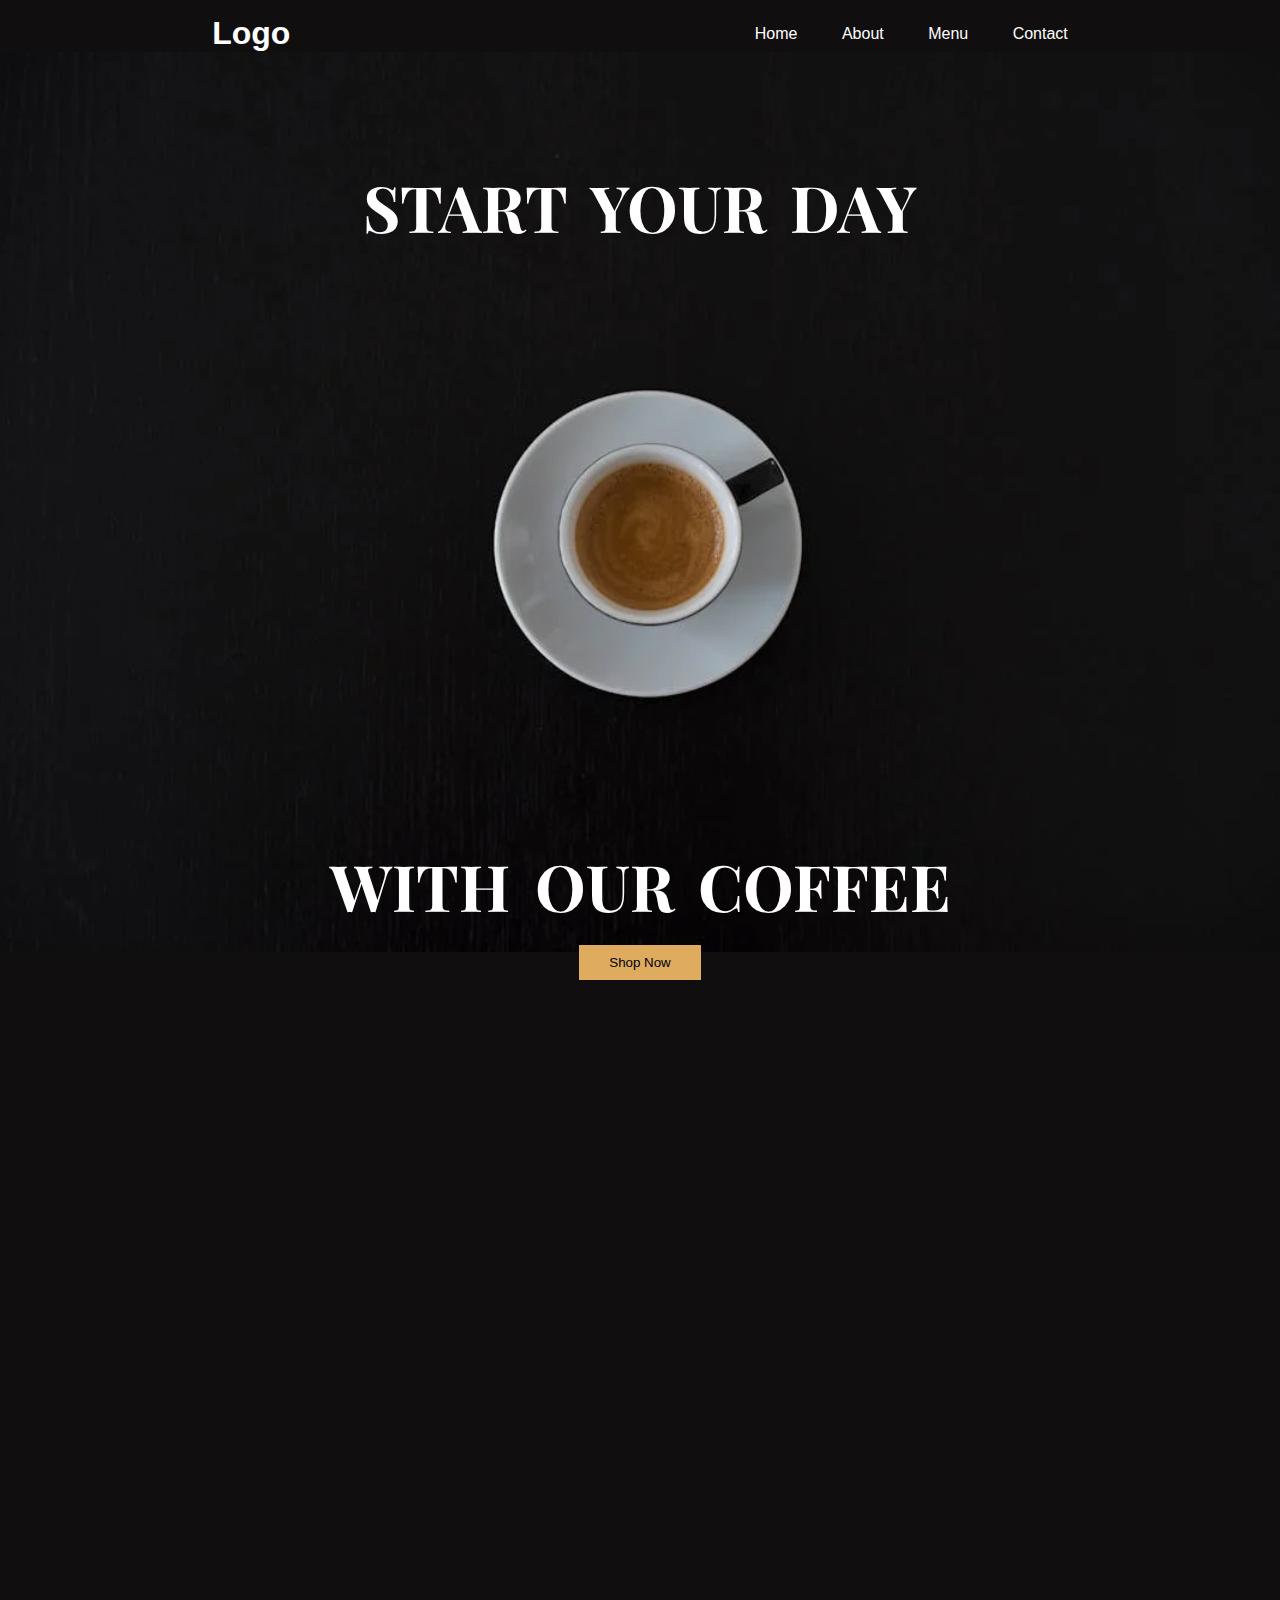
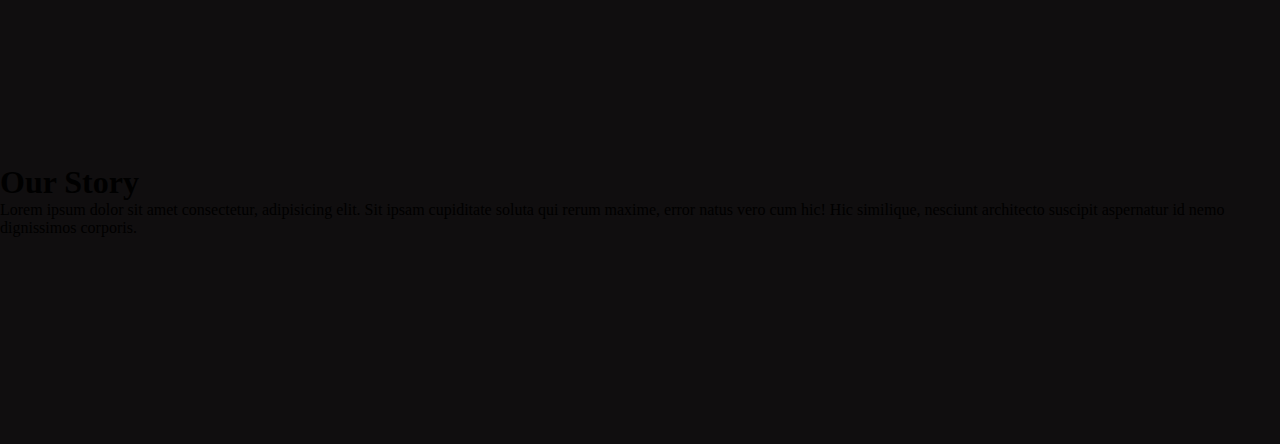
<file: Coffee Landing Page/index.html>
<!DOCTYPE html>
<html lang="en">
<head>
    <meta charset="UTF-8">
    <meta name="viewport" content="width=device-width, initial-scale=1.0">
    <title>Coffee</title>
    <link rel="stylesheet" href="style.css">
</head>
<body>
    <nav>
        <h1 class="logo">Logo</h1>
        <ul>
            <li><a href="">Home</a></li>
            <li><a href="">About</a></li>
            <li><a href="">Menu</a></li>
            <li><a href="">Contact</a></li>
        </ul>
    </nav>

    <header class="header">
        <h1 class="main-heading">START YOUR DAY</h1>
        <h1 class="primary-heading">WITH OUR COFFEE</h1>
        <button class="main-btn">Shop Now</button>
    </header>
    <section id="our-story">
        <div class="img-container">
            <div class="img"></div>
        </div>
        <div class="section-content">
            <div class="title-style">
                <span class="line">
                    <h1 class="title">Our Story</h1>
                </span>
            </div>
            <p>Lorem ipsum dolor sit amet consectetur, adipisicing elit. Sit ipsam cupiditate soluta qui rerum maxime, error natus vero cum hic! Hic similique, nesciunt architecto suscipit aspernatur id nemo dignissimos corporis.</p>
        </div>
    </section>
</body>
</html>
</file>
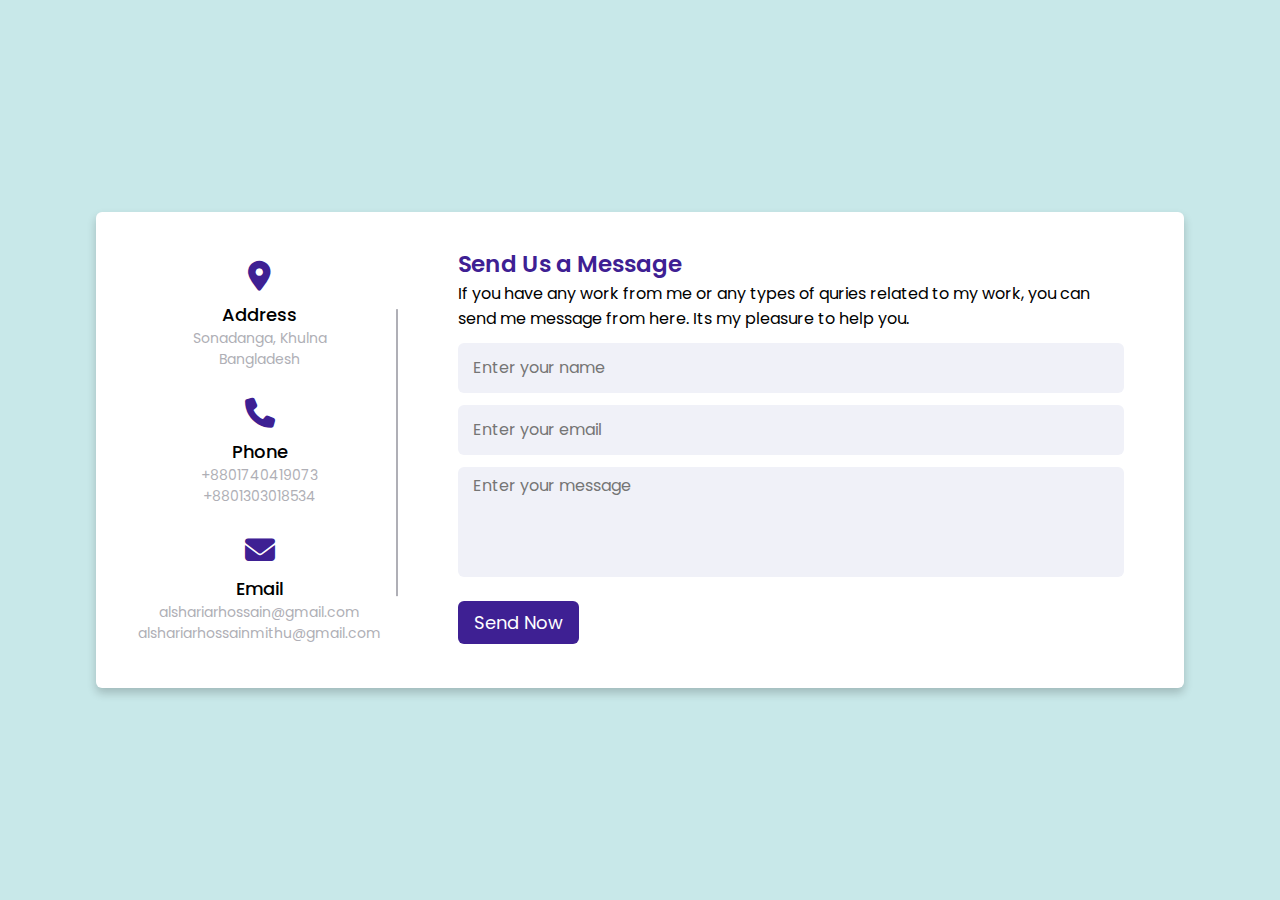
<file: Contact Us/index.html>
<!DOCTYPE html>
<html lang="en">
<head>
    <meta charset="UTF-8">
    <meta name="viewport" content="width=device-width, initial-scale=1.0">
    <title>Contact Us</title>
    <link rel="stylesheet" href="style.css">
    <link rel="stylesheet" href="https://cdnjs.cloudflare.com/ajax/libs/font-awesome/6.6.0/css/all.min.css">
</head>
<body>
    <div class="container">
        <div class="content">
            <div class="left-side">
                <div class="address details">
                    <i class="fa-solid fa-location-dot"></i>
                    <div class="topic">Address</div>
                    <div class="text">Sonadanga, Khulna</div>
                    <div class="text">Bangladesh</div>
                </div>
                <div class="phone details">
                    <i class="fa-solid fa-phone"></i>
                    <div class="topic">Phone</div>
                    <div class="text">+8801740419073</div>
                    <div class="text">+8801303018534</div>
                </div>
                <div class="email details">
                    <i class="fa-solid fa-envelope"></i>
                    <div class="topic">Email</div>
                    <div class="text">alshariarhossain@gmail.com</div>
                    <div class="text">alshariarhossainmithu@gmail.com</div>
                </div>
            </div>
            <div class="right-side">
                <div class="topic-head">Send Us a Message</div>
                <p>If you have any work from me or any types of quries related to my work, you can send me message from here. Its my pleasure to help you.</p>
                <form action="#">
                    <div class="input-box">
                        <input type="text" placeholder="Enter your name">
                    </div>
                    <div class="input-box">
                        <input type="email" placeholder="Enter your email">
                    </div>
                    <div class="input-box msg-box">
                        <textarea placeholder="Enter your message"></textarea>
                    </div>
                    <div class="btn">
                        <input type="button" value="Send Now">
                    </div>
                </form>
            </div>
        </div>
    </div>
</body>
</html>
</file>
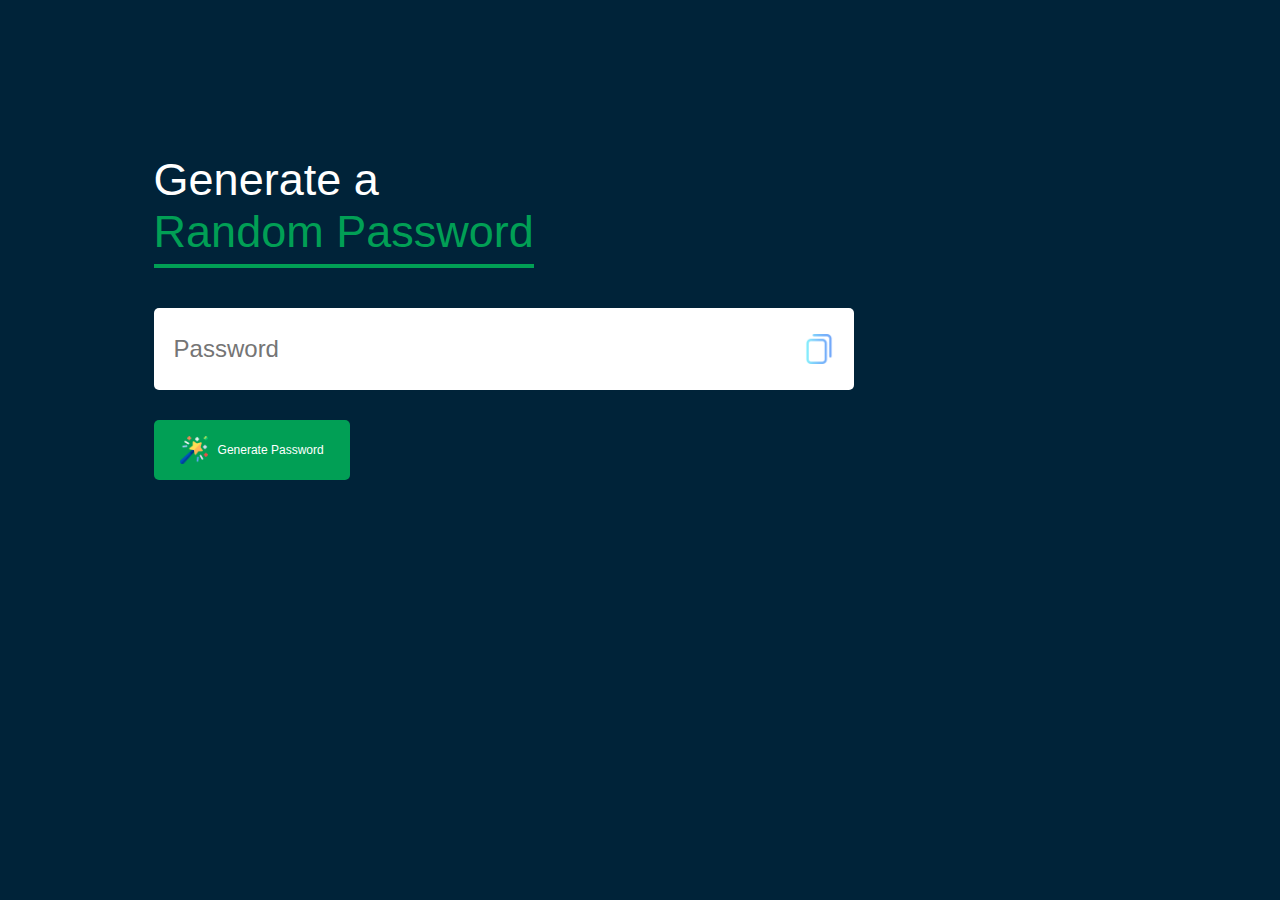
<file: Password Generator App/index.html>
<!DOCTYPE html>
<html lang="en">
<head>
    <meta charset="UTF-8">
    <meta name="viewport" content="width=device-width, initial-scale=1.0">
    <title>Password Generator</title>
    <link rel="stylesheet" href="style.css">
</head>
<body>
    <div class="container">
        <h1>Generate a <br> <span> Random Password </span></h1>
        <div class="display">
            <input type="text" id="Password" placeholder="Password">
            <img src="images/copy.png" onclick="copyPassword()">
        </div>
        <button onclick="generate()"><img src="images/magic-wand.png">Generate Password</button>
    </div>

    <script src="app.js"></script>
</body>
</html>
</file>
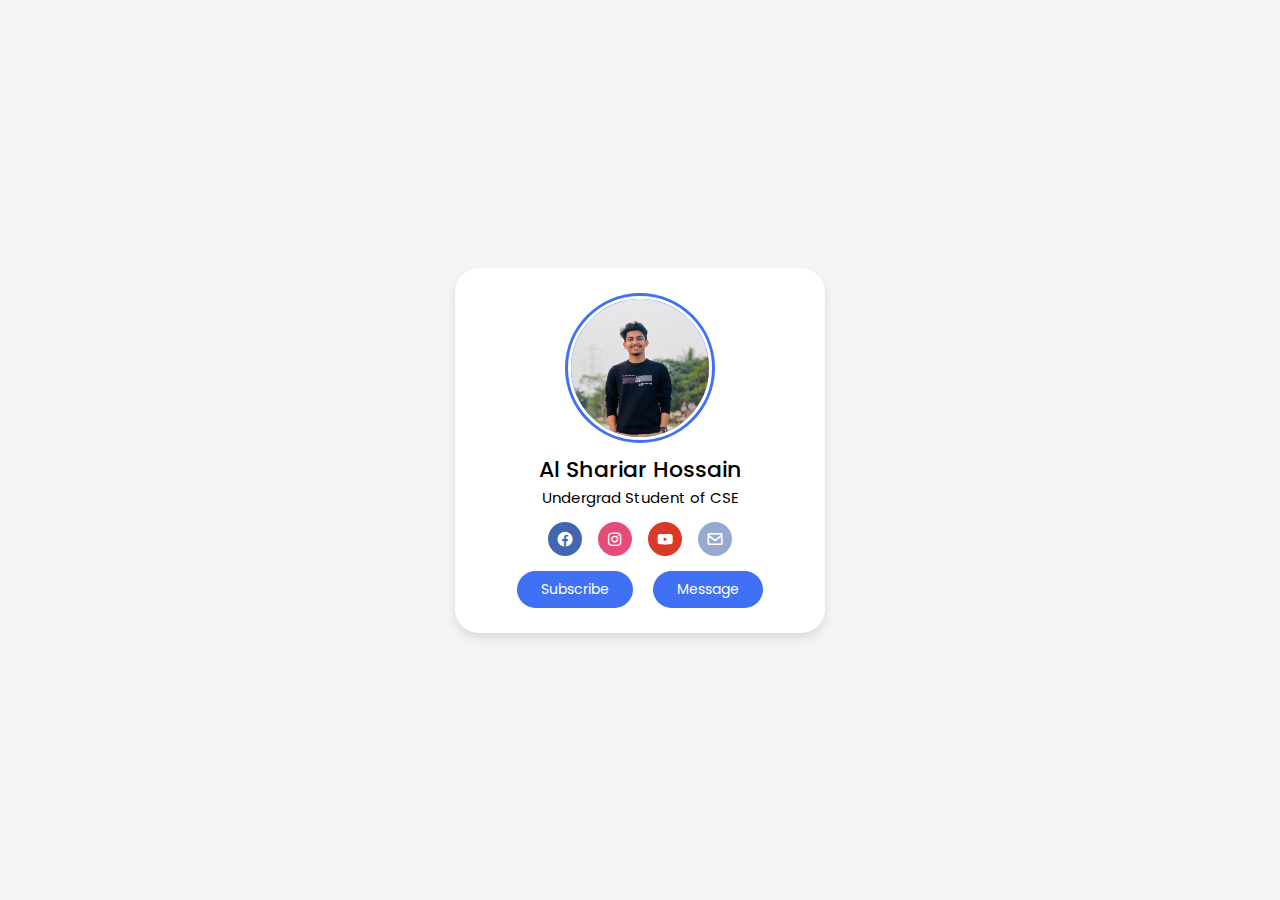
<file: Profile Card UI design/index.html>
<!DOCTYPE html>
<html lang="en">
<head>
    <link rel="stylesheet" href="style.css">
    <link href='https://unpkg.com/boxicons@2.1.4/css/boxicons.min.css' rel='stylesheet'>
    <meta charset="UTF-8">
    <meta name="viewport" content="width=device-width, initial-scale=1.0">
    <title>Profile Card</title>
</head>
<body>
    <div class="profile-card">
        <div class="image">
            <img src="2107066.jpg" alt="" class="profile-img">
        </div>
        <div class="text-data">
            <span class="name">Al Shariar Hossain</span>
            <span class="job">Undergrad Student of CSE</span>
        </div>
        <div class="media-btn">
            <a href="#" style = "background: #4267b2" class="link">
                <i class='bx bxl-facebook-circle'></i>
            </a>
            <a href="#" style = "background: #e44d7a" class="link">
                <i class='bx bxl-instagram'></i>
            </a>
            <a href="#" style = "background: #d83a26" class="link">
                <i class='bx bxl-youtube' ></i>
            </a>
            <a href="#" style = "background: #96a9cf" class="link">
                <i class='bx bx-envelope' ></i>
            </a>
        </div>
        <div class="btn">
            <div class="subscribe">Subscribe</div>
            <div class="subscribe">Message</div>
        </div>
    </div>
</body>
</html>
</file>
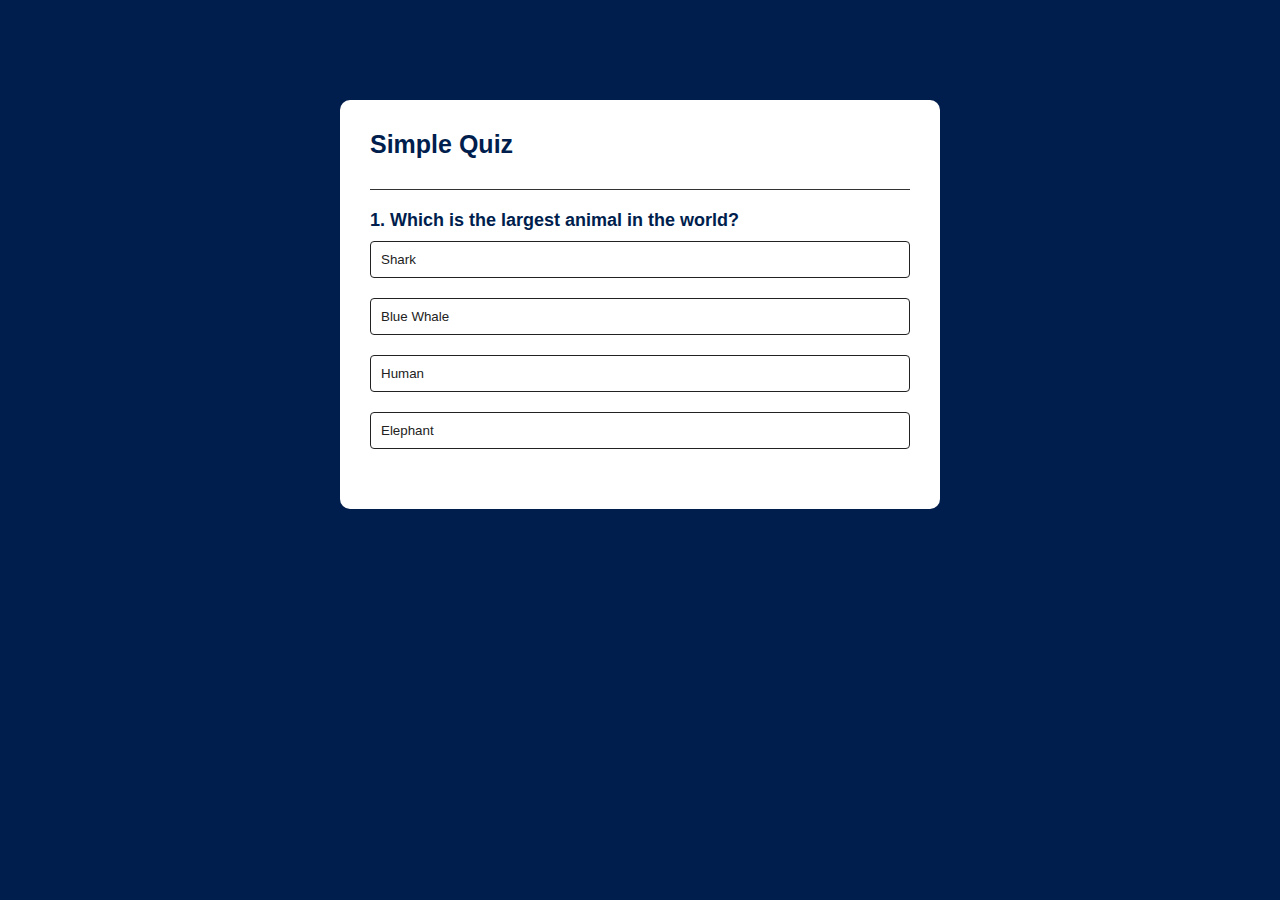
<file: Quiz App/index.html>
<!DOCTYPE html>
<html lang="en">
<head>
    <meta charset="UTF-8">
    <meta name="viewport" content="width=device-width, initial-scale=1.0">
    <title>Quiz App</title>
    <link rel="stylesheet" href="style.css">
</head>
<body>

    <div class="app">
        <h1>Simple Quiz</h1>
        <div class="quiz">
            <h2 id="question">Question goes here</h2>
            <div id="answer-buttons">
                <button class="btn">Answer - 1</button>
                <button class="btn">Answer - 2</button>
                <button class="btn">Answer - 3</button>
                <button class="btn">Answer - 4</button>
            </div>
            <button id="next-btn">Next</button>
        </div>
    </div>

    <script src="app.js"></script>
</body>
</html>
</file>
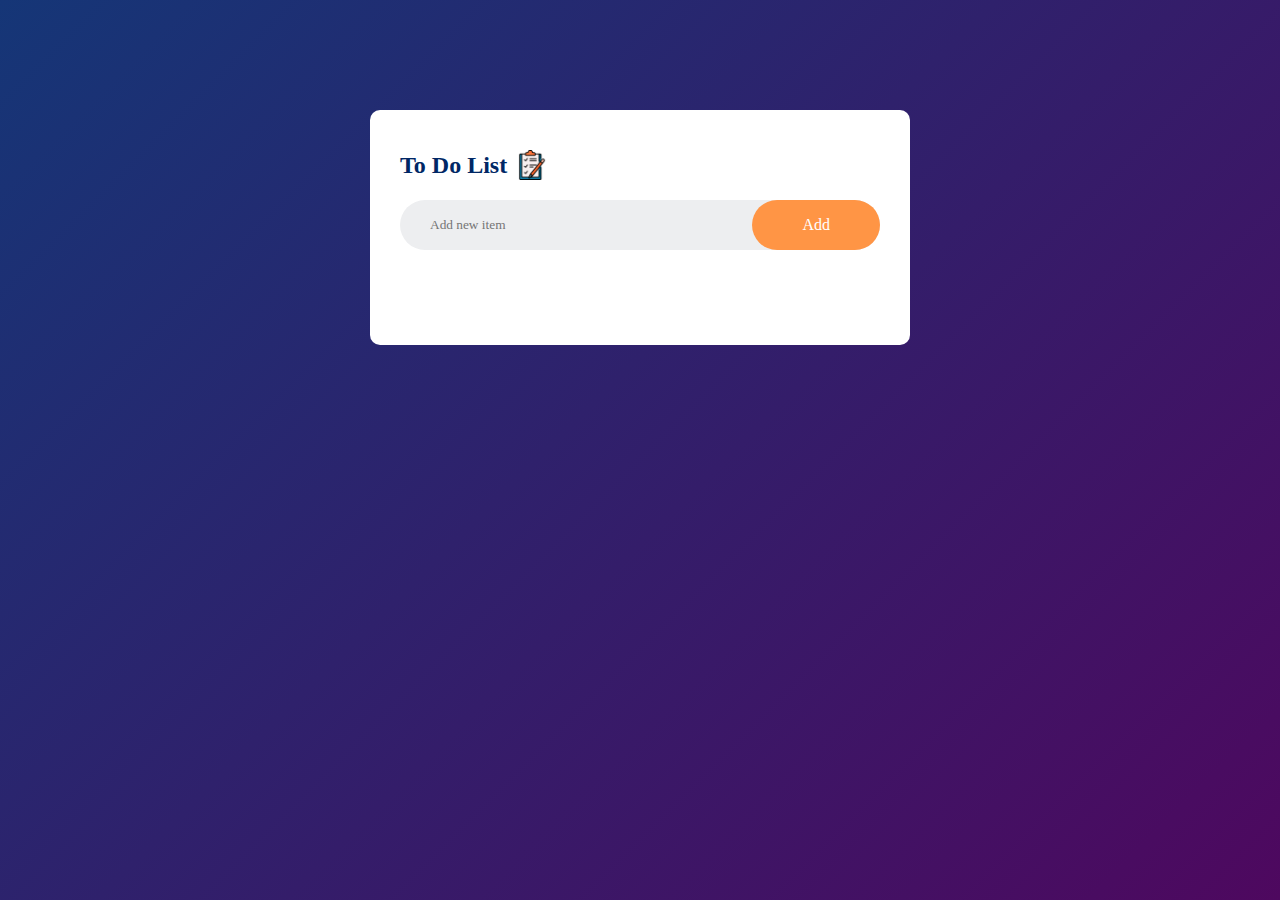
<file: To Do List/index.html>
<!DOCTYPE html>
<html lang="en">
<head>
    <meta charset="UTF-8">
    <meta name="viewport" content="width=device-width, initial-scale=1.0">
    <title>To Do List</title>
    <link rel="stylesheet" href="style.css">
    <!-- <script src="app.js"></script> -->
</head>
<body>
    <div class="container">
        <div class="todo-app">
            <h2>To Do List <img src="images/task.png"></h2>
            <div class="row">
                <input type="text" id="input-box" placeholder="Add new item">
                <button onclick="addTask()">Add</button>
            </div>
            <ul id="list-container">
                <!-- <li class="checked">Task 1</li>
                <li>Task 2</li>
                <li>Task 3</li> -->
            </ul>
        </div>
    </div>
    <script src="app.js"></script>
</body>
</html>
</file>
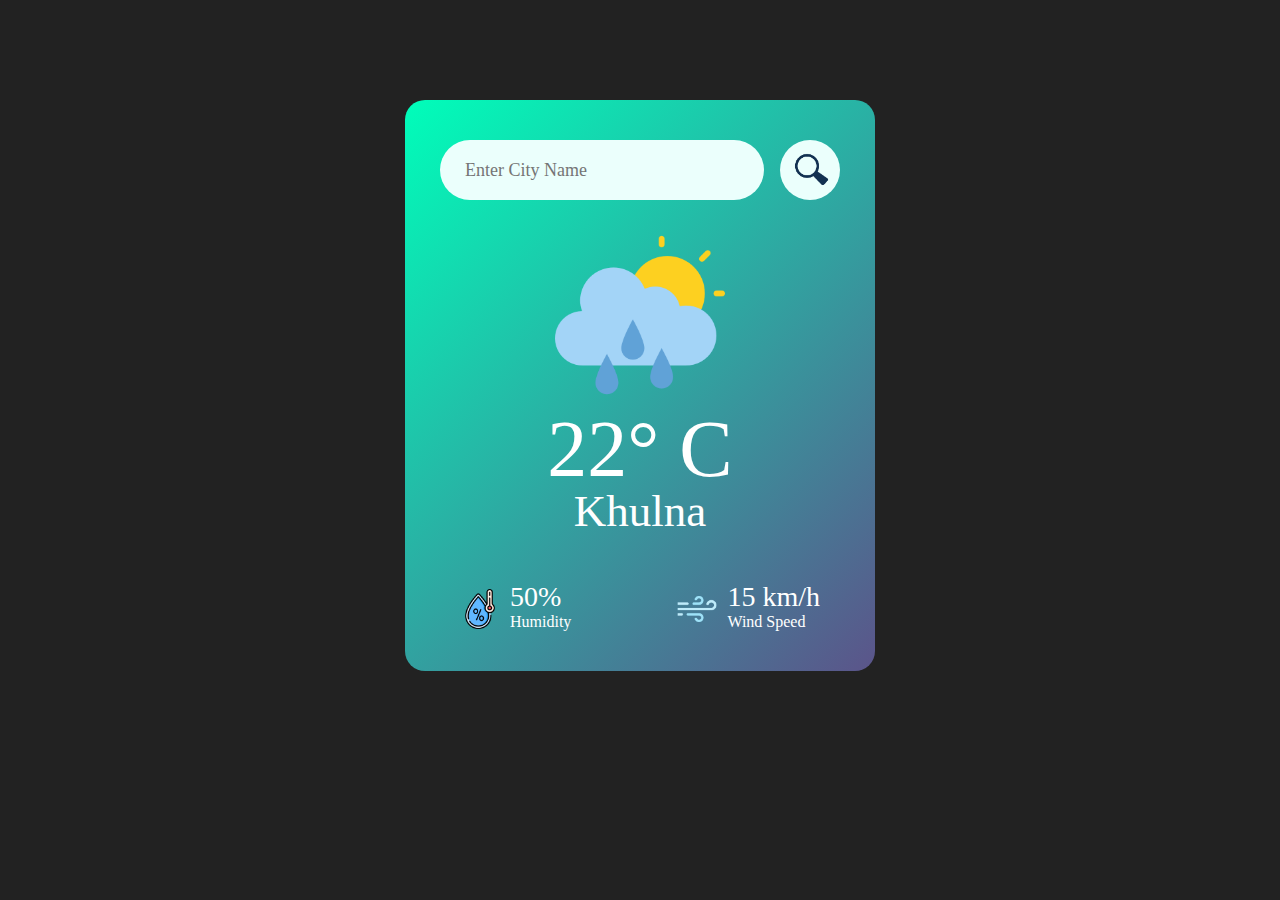
<file: Weather App/index.html>
<!DOCTYPE html>
<html lang="en">
<head>
    <meta charset="UTF-8">
    <meta name="viewport" content="width=device-width, initial-scale=1.0">
    <title>Weather App</title>
    <link rel="stylesheet" href="style.css">
    <script async src="app.js"></script>
</head>
<body>
    <div class="card">
        <div class="search">
            <input type="text" placeholder="Enter City Name" spellcheck="false">
            <button><img id = "img" src="image/search.png"></button>
        </div>
        <div class="error">
            <p>Invalid City Name</p>
        </div>
        <div class="weather">
            <img src="image/rain.png" class="weather-icon">
            <h1 class="temp">22° C</h1>
            <h2 class="city">Khulna</h2>
            <div class="details">
                <div class="col">
                    <img src="image/humidity.png">
                    <div>
                        <p class="humidity">50%</p>
                        <p>Humidity</p>
                    </div>
                </div>
                <div class="col">
                    <img src="image/wind.png">
                    <div>
                        <p class="wind">15 km/h</p>
                        <p>Wind Speed</p>
                    </div>
                </div>
            </div>
        </div>
    </div>
</body>
</html>
</file>
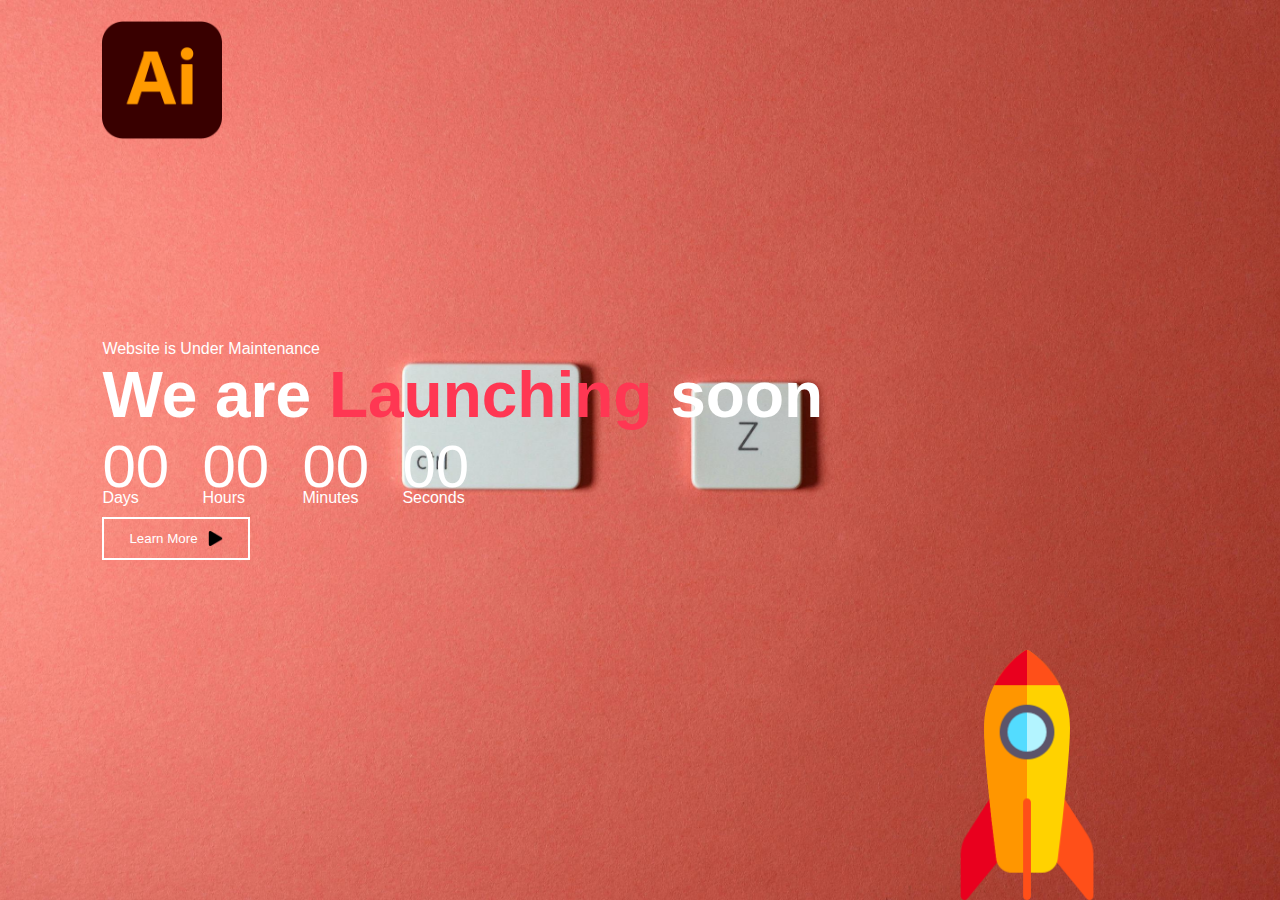
<file: Website Countdown Page/index.html>
<!DOCTYPE html>
<html lang="en">
<head>
    <meta charset="UTF-8">
    <meta name="viewport" content="width=device-width, initial-scale=1.0">
    <title>Website Countdown page</title>
    <link rel="stylesheet" href="style.css">
</head>
<body>
    <div class="container">
        <img src="images/illustrator.png" class="logo">

        <div class="content">
            <p>Website is Under Maintenance</p>
            <h1>We are <span>Launching</span> soon</h1>
            <div class="launch-time">
                <div >
                    <p id="days">00</p>
                    <span>Days</span>
                </div>
                <div>
                    <p  id="hrs">00</p>
                    <span>Hours</span>
                </div>
                <div>
                    <p id="mins">00</p>
                    <span>Minutes</span>
                </div>
                <div >
                    <p id="sec">00</p>
                    <span>Seconds</span>
                </div>
            </div>
            <button type="button"> Learn More <img src="images/play-button-arrowhead.png"></button>
        </div>
        <img src="images/rocket.png" class="rocket">
    </div>


    <script src="app.js"></script>
</body>
</html>
</file>
<file: Coffee Landing Page/style.css>
@import url('https://fonts.googleapis.com/css2?family=Bodoni+Moda+SC:ital,opsz,wght@0,6..96,400..900;1,6..96,400..900&family=Playfair+Display:ital,wght@0,400..900;1,400..900&display=swap');

:root{
    --main-color:#deab5f;
    --primary-color:#312e2e;
}

button{
    padding: 10px 30px;
    background: var(--main-color);
    border: none;
    cursor: pointer;
}
*{
    padding: 0;
    margin: 0;
    box-sizing: border-box;
}
body{
    background: #100e0f;
}

nav{
    display: flex;
    justify-content: space-around;
    align-items: center;
    color:white;
    font-family: sans-serif;
    padding-top: 15px;

}
li{
    display: inline;
    list-style: none;
}
li a{
    color: white;
    margin-left: 40px;
    text-decoration: none;
    padding-bottom: 5px;
}

li a:hover{
    border-bottom: 2px solid var(--main-color);
}

.header{
    background: url(images/header-background.jpeg);
    background-position: center;
    background-size: cover;
    height: 100vh;
    font-family: "Playfair Display",serif;
    font-weight: normal;
    display: flex;
    flex-direction: column;
    justify-content: center;
    align-items: center;
    color: white;
    position: relative;
    text-align: center;
}

.main-heading{
    position: absolute;
    top: 7rem;
    font-size: 4rem;
    word-spacing: 10px;
}

.primary-heading{
    position: absolute;
    bottom: 4rem;
    font-size: 4rem;
    word-spacing: 10px;
    margin-bottom: -40px;
}

.main-btn{
    position: absolute;
    bottom: 2rem;
    padding: 10px 30px;
    margin-top: 20px;
    background:transparent;
    background: var(--main-color);
    transform: translateY(60px);
}
#our-story{
    height: 100vh;
    margin-top: 15%;
    display: flex;
    justify-content: space-around;
    flex-wrap: wrap;
    align-items: center;
}
</file>
<file: Contact Us/style.css>
@import url('https://fonts.googleapis.com/css2?family=Poppins:ital,wght@0,100;0,200;0,300;0,400;0,500;0,600;0,700;0,800;0,900;1,100;1,200;1,300;1,400;1,500;1,600;1,700;1,800;1,900&display=swap');
*{
    margin: 0;
    padding: 0;
    box-sizing: border-box;
    font-family: "Poppins", sans-serif;
}
body{
    min-height: 100vh;
    width: 100%;
    background: #c8e8e9;
    display: flex;
    justify-content: center;
    align-items: center;
}
.container{
    width: 85%;
    background: #fff;
    border-radius: 6px;
    padding: 20px 60px 30px 40px;
    box-shadow: 0 5px 10px rgb(0, 0, 0,0.2);
}
.container .content{
    display: flex;
    align-items: center;
    justify-content: space-between;
}
.container .content .left-side{
    width: 25%;
    height: 100%;
    position: relative;
    display: flex;
    align-items: center;
    flex-direction: column;
    justify-content: center;
    margin-top: 15px;
}
.content .left-side::before{
    content: '';
    position: absolute;
    height: 70%;
    width: 2px;
    right: -15px;
    top: 50%;
    background: #afafb6;
    transform: translateY(-50%);
}
.container .left-side .details{
    margin: 14px;
    text-align: center;
}
.container .left-side .details i{
    font-size: 30px;
    color: #3e2093;
    margin-bottom: 10px;
}
.content .left-side .details .topic{
    font-size: 18px;
    font-weight: 500;
}
.content .left-side .details .text{
    font-size: 14px;
    color: #afafb6;
}
.container .content .right-side{
    width: 75%;
    margin-left: 75px;
}
.content .right-side .topic-head{
    font-size: 23px;
    font-weight: 600;
    color: #3e2093;
}
.right-side .input-box{
    height: 50px;
    width: 100%;
    margin: 12px 0;
}
.right-side .input-box input,
.right-side .input-box textarea{
    height: 100%;
    width: 100%;
    border: none;
    outline: none;
    font-size: 16px;
    background: #F0F1F8;
    border-radius: 6px;
    padding: 0 15px;
    resize: none;
}
.right-side .msg-box{
    min-height: 110px;
}
.right-side .input-box textarea{
    padding-top: 6px;
}
.right-side .btn{
    display: inline-block;
    margin-top: 12px;
}
.right-side .btn input[type="button"]{
    color: #fff;
    font-size: 18px;
    outline: none;
    border: none;
    padding: 8px 16px;
    border-radius: 6px;
    background: #3e2093;
    cursor: pointer;
    transition: all 0.3s ease;
}
.right-side .btn input[type="button"]:hover{
    background: #6a44d1;
}
@media (max-width: 950px){
    .container{
        width: 90%;
        padding: 30px 40px 40px 35px;
    }
    .container .content .right-side{
        width: 75%;
        margin-left: 55px;
    }
}
@media (max-width:820px){
    .container{
        margin: 40px 0;
        height: 100%;
    }
    .container .content{
        flex-direction: column-reverse;
    }
    .container .content .left-side{
        width: 100%;
        flex-direction: row;
        margin-top: 40px;
        justify-content: center;
        flex-wrap: wrap;
    }
    .container .content .left-side::before{
        display: none;
    }
    .container .content .right-side{
        width: 100%;
        margin-left: 0;
    }
}
</file>
<file: Password Generator App/style.css>
* {
  margin: 0;
  padding: 0;
  font-family:'Poppins',sans-serif;
  box-sizing: border-box;
}

body{
    background: #002339;
    color: #fff;
}
.container{
    margin: 12%;
    width: 90%;
    max-width: 700px;
}

.display{
    width: 100%;
    margin-top: 50px;
    margin-bottom: 30px;
    background: #fff;
    color: #333;
    display: flex;
    align-items: center;
    justify-content: space-between;
    padding: 26px 20px;
    border-radius: 5px;
}

.container h1{
    font-weight: 500;
    font-size: 45px;
}

.container h1 span{
    color: #019f55;
    border-bottom: 4px solid #019f55;
    padding-bottom: 7px;
}

.display img{
    width: 30px;
    cursor: pointer;
}
.display input{
    border: 0;
    outline: 0;
    font-size: 24px;
}
.container button img{
    width: 28px;
    margin-right: 10px;
}
.container button{
    border: 0;
    outline: 0;
    background: #019f55;
    color: #fff;
    font-size: 12px;
    font-weight: 300;
    display: flex;
    align-items: center;
    justify-content: center;
    padding: 16px 26px;
    border-radius: 5px;
    cursor: pointer;
}
</file>
<file: Profile Card UI design/style.css>
@import url('https://fonts.googleapis.com/css2?family=Poppins:ital,wght@0,100;0,200;0,300;0,400;0,500;0,600;0,700;0,800;0,900;1,100;1,200;1,300;1,400;1,500;1,600;1,700;1,800;1,900&display=swap');

*{
    margin: 0;
    padding: 0;
    box-sizing: border-box;
    font-family: "Poppins", sans-serif;
}
body{
    height: 100vh;
    display: flex;
    align-items: center;
    justify-content: center;
    background-color: #f4f4f4;

}
.image{
    position: relative;
    width: 150px;
    height: 150px;
    border-radius: 50%;
    background-color: #4070f4;
    padding: 3px;
    margin-bottom: 10px;
}
.image .profile-img{
    height: 100%;
    width: 100%;
    object-fit: cover;
    border-radius: 50%;
    border: 3px solid #fff;
}
.profile-card{
    display: flex;
    flex-direction: column;
    align-items: center;
    max-width: 370px;
    width: 100%;
    background: #fff;
    border-radius: 24px;
    padding: 25px;
    box-shadow: 0 5px 10px rgb(0, 0, 0,0.1);
}
.profile-card .text-data{
    display: flex;
    flex-direction: column;
    align-items: center;
}
.text-data .name{
    font-size: 22px;
    font-weight: 500;
}
.text-data .job{
    font-size: 15px;
    font-weight: 400;
}
.profile-card .media-btn{
    display: flex;
    align-items: center;
    margin-top: 13px;
}
.media-btn .link{
    display: flex;
    align-items: center;
    justify-content: center;
    color: #fff;
    font-size: 18px;
    height: 34px;
    width: 34px;
    border-radius: 50%;
    margin: 0 8px;
    background-color: #4070f4;
    text-decoration: none;
}

.profile-card .btn{
    display: flex;
    align-items: center;
    margin-top: 15px;
}
.btn .subscribe{
    margin: 0;
    color: #fff;
    border: none;
    font-size: 14px;
    font-weight: 400;
    background-color: #4070f4;
    margin: 0 10px;
    padding: 8px 24px;
    border-radius: 24px;
    cursor: pointer;
    transform: all 0.3s ease;
}
.btn .subscribe:hover{
    background-color: #0e4bf1;
}
</file>
<file: Quiz App/style.css>
*{
    padding: 0;
    margin: 0;
    font-family: 'Poppins',sans-serif;
    box-sizing: border-box;
}
body{
    background: #001e4d;
}
.app{
    width: 90%;
    background: #fff;
    max-width: 600px;
    margin: 100px auto 0px;
    border-radius: 10px;
    padding: 30px;
}

.app h1{
    font-size: 25px;
    font-weight: 600;
    color: #001e4d;
    border-bottom: 1px solid #333;
    padding-bottom: 30px;
}
.quiz{
    padding: 20px 0;
}

.quiz h2{
    font-size: 18px;
    color: #001e4d;
    font-weight: 600;
}

.btn{
    background: #fff;
    color: #222;
    font-weight: 500;
    width: 100%;
    border: 1px solid #222;
    padding: 10px;
    margin: 10px 0;
    text-align: left;
    border-radius: 4px;
    cursor: pointer;
    transition: all 0.3s;
}
.btn:hover:not([disabled]){
    background: #222;
    color: #fff;
}
.btn:disabled{
    cursor: no-drop;
}
#next-btn{
    background: #001e4d;
    color: #fff;
    font-weight: 500;
    width: 150px;
    border: 0;
    padding: 10px;
    margin: 20px auto 0;
    border-radius: 4px;
    cursor: pointer;
    display: none;
}

.correct{
    background: #9aeabc;
}
.incorrect{
    background: #ff9393;
}
</file>
<file: To Do List/style.css>
*{
    margin: 0;
    padding: 0;
    font-family: 'Poppins','Sans-serif';
    box-sizing: border-box;
}
.container{
    width: 100%;
    min-height: 100vh;
    background: linear-gradient(135deg,#153677,#4e085f);
    padding: 10px;
}
.todo-app{
    width: 100%;
    max-width: 540px;
    background: #fff;
    margin: 100px auto 20px;
    padding: 40px 30px 70px;
    border-radius: 10px;
}
.todo-app h2{
    color: #002765;
    display: flex;
    margin-bottom: 20px;
    align-items: center;
}
.todo-app h2 img{
    width: 30px;
    margin-left:10px ;
}
.row{
    display: flex;
    align-items: center;
    background: #edeef0;
    border-radius: 30px;
    justify-content: space-between;
    padding-left: 20px;
    margin-bottom: 25px;
}
input{
    flex: 1;
    outline: none;
    padding: 10px;
    border: none;
    background:transparent;
    font-weight: 14px;
}
button{
    border: none;
    outline: none;
    padding: 16px 50px;
    background: #ff9545;
    color: #fff;
    font-size:16px;
    border-radius: 40px;
    cursor: pointer;
}
ul li{
    list-style: none;
    cursor: pointer;
    font-size: 17px;
    padding: 12px 8px 12px 50px;
    user-select: none;
    position: relative;
}
ul li::before{
    content: '';
    position: absolute;
    height: 28px;
    width: 28px;
    border-radius: 50%;
    background-size: cover;
    background-position: center;
    top: 10px;
    left: 8px;
    background-image: url(images/round.png);
}
ul li.checked{
    color: #555;
    text-decoration: line-through;
}
ul li.checked::before{
    background-image: url(images/checked.png);
}
ul li span{
    position: absolute;
    right: 0px;
    top: 5px;
    width: 40px;
    height: 40px;
    font-size: 22px;
    color: #555;
    line-height: 40px;
    text-align: center;
    border-radius: 50%;
}
ul li span:hover{
    background: #edeef0;
}
</file>
<file: Weather App/style.css>
*{
    margin: 0;
    padding: 0;
    font-family: 'Poppins', 'sans-serif';
    box-sizing: border-box;
}
body{
    background:#222 ;
}
.card{
    width: 90%;
    max-width: 470px;
    background: linear-gradient(135deg,#00feba,#5b548a);
    color: #fff;
    margin: 100px auto 0;
    border-radius: 20px;
    padding: 40px 35px;
    text-align: center;
} 
.search{
    width: 100%;
    display: flex;
    align-items: center;
    justify-content: space-between;
}
.search input{
    border: 0;
    outline: 0;
    background: #ebfffc;
    color:#555;
    padding: 10px 25px;
    height: 60px;
    border-radius: 30px;
    flex:1;
    margin-right: 16px;
    font-size: 18px;
}
.search button{
    border: 0;
    outline: 0;
    background: #ebfffc;
    border-radius: 50%;
    width: 60px;
    height: 60px;
    cursor: pointer;
}
.search button img{
    width: 46px;
}
.weather-icon{
    width: 170px;
    margin-top: 30px;
}
.weather h1{
    font-size: 80px;
    font-weight: 500;
}
.weather h2{
    font-size: 45px;
    font-weight: 400;
    margin-top: -10px;
}
.details{
    display: flex;
    justify-content: space-between;
    align-items: center;
    padding: 0 20px;
    margin-top: 50px;
}
.col{
    display: flex;
    align-items: center;
    text-align: left;
}
.col img{
    width: 40px;
    margin-right:10px ;
}
.humidity, .wind{
    font-size: 28px;
    margin-top: -6px;
}
.error{
    text-align: left;
    margin-left: 10px;
    font-size: 14px;
    margin-top: 10px;
    display: none;
}
</file>
<file: Website Countdown Page/style.css>
*{
    margin: 0;
    padding: 0;
    font-family: 'Poppins',sans-serif;
    box-sizing: border-box;
}
.container{
    width: 100vw;   
    height: 100vh;
    background-image: url(images/pexels-padrinan-2882520.jpg);
    background-position: center;
    background-size: cover;
    padding: 0 8%;
    position: relative;
}
.logo{
    width: 120px;
    padding: 20px 0;
    cursor: pointer;
}
.content{
    top: 50%;
    position: absolute;
    transform: translateY(-50%);
    color: #fff;
}

.content h1{
    font-size: 64px;
    font-weight: 600;
}
.content h1 span{
    color: #ff3753;
}
.content button{
    margin-top: 10px;
    background: transparent;
    border: 2px solid #fff;
    outline: none;
    padding: 12px 25px;
    color: #fff;
    display: flex;
}
.content button img{
    width: 15px;
    margin-left: 10px;
}
.launch-time{
    display: flex;
}
.launch-time div{
    flex-basis: 100px;
}
.launch-time div p{
    font-size: 60px;
    margin-bottom: -12px;
}
.rocket{
    width: 250px;
    position: absolute;
    right: 10%;
    bottom: 0;
    animation: rocket 4s linear infinite;
}
@keyframes rocket {
    0%{
        bottom: 0;
        opacity: 0;
    }
    100%{
        bottom: 105%;
        opacity: 1;
    }
}
</file>
